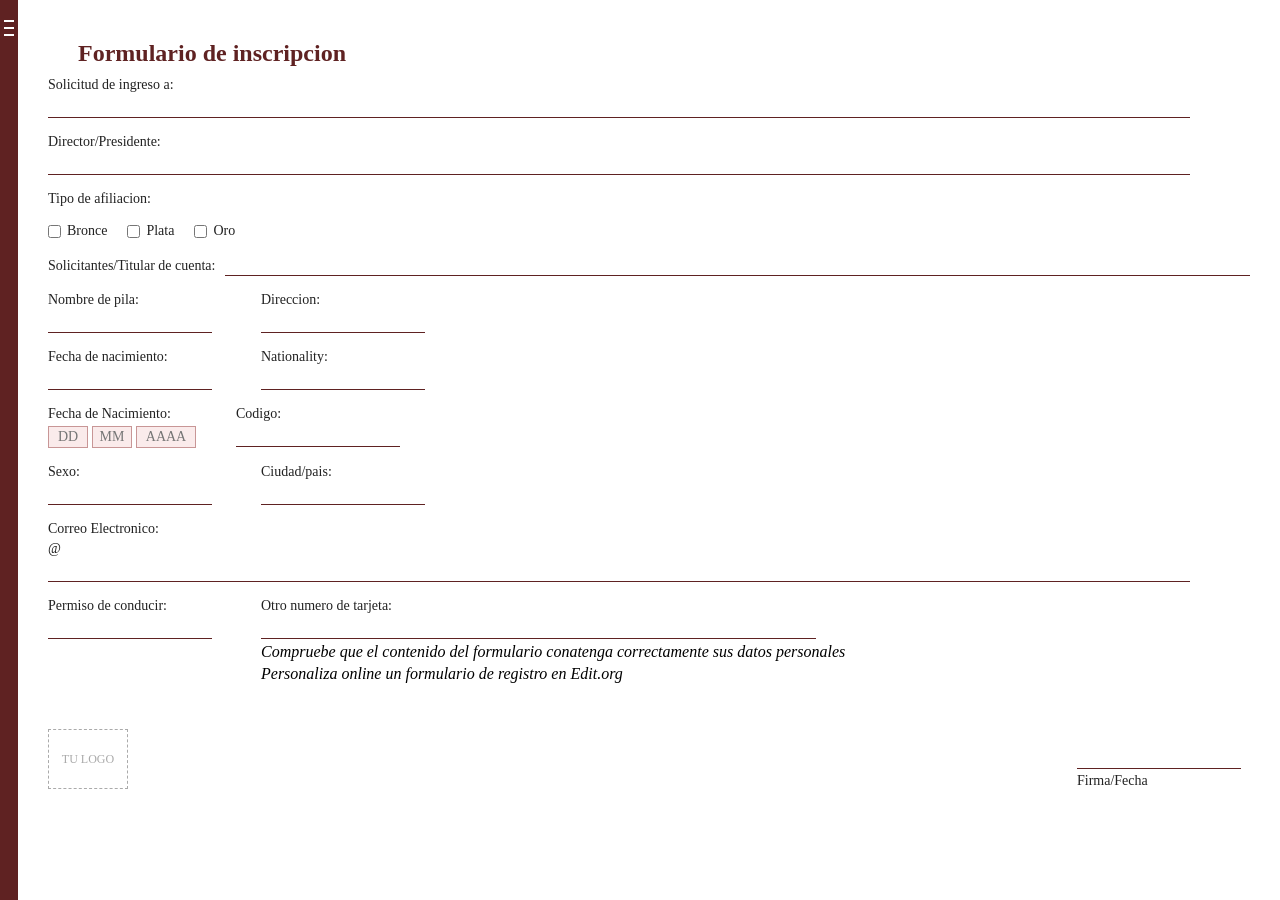
<file: Formulario 1/index.html>
<!DOCTYPE html>
<html lang="es">
<head>
    <meta charset="UTF-8">
    <meta name="viewport" content="width=device-width, initial-scale=1.0">
    <link rel="stylesheet" href="style.css">
    <title>Formulario 1</title>
</head>

<body>
    <div class="sidebar">
    <span></span>
    <span></span>
    <span></span>
    </div>

    <div class="contenido">
     <header>
    <h1>Formulario de inscripcion</h1>
    </header>

        <form action="index.html" method="post">
            <div class="campo">
            <label for="Solicitud de ingreso">Solicitud de ingreso a:</label>
            <input type="text" id="Solicitud de ingreso" name="Solicitud de ingreso">
            </div>


            <div class="campo">
            <label for="Director/Presidente">Director/Presidente:</label>
            <input type="text" id="Director/Presidente" name="Director/Presidente">
            </div>


           <label>Tipo de afiliacion:</label>
            <div class="Tipodeafiliacion">           
            <label for="Bronce"><input id="Bronce" type="checkbox">Bronce</label>
            <label for="Plata"><input id="Plata" type="checkbox">Plata</label>
            <label for="Oro"><input id="Oro" type="checkbox">Oro</label>
           </div>

            <div class="SolicitantesTitulardecuenta">
            <label for="Solicitantes/Titular de cuenta">Solicitantes/Titular de cuenta:</label>
            <input type="text" id="Solicitantes/Titular de cuenta" name="Solicitantes/Titular de cuenta">
            </div>

            <div class="grid">
                <div class="campo">
                    <label for="nombre">Nombre de pila:</label>
                    <input type="text" name="nombre">
                </div>
                <div class="campo">
                    <label>Direccion:</label>
                    <input type="text" name="Direccion">
                </div>
            </div>
                <div class="grid">
                <div class="campo">
                    <label>Fecha de nacimiento:</label>
                    <input type="text" name="Fecha_nacimiento">
                </div>

                <div class="campo">
                    <label>Nationality:</label>
                    <input type="text" name="Nationality">
                </div>
           </div>
            <div class="grid">
                <div class="campo">
                    <label>Fecha de Nacimiento:</label>
                    <div class="fecha-cajitas">
                        <input type="text" maxlength="2" placeholder="DD">
                        <span></span>
                        <input type="text" maxlength="2" placeholder="MM">
                        <span></span>
                        <input type="text" maxlength="4" placeholder="AAAA">
                    </div>         
                </div>
               
                <div class="campo">
                    <label>Codigo:</label>
                    <input type="text" name="Codigo">
                </div>
            </div>
                <div class="grid">
                <div class="campo">
                    <label>Sexo:</label>
                    <input type="text" name="Sexo">
                </div>
                <div class="campo">
                    <label>Ciudad/pais:</label>
                    <input type="text" name="Ciudad">
                   </div>
                </div>
                   <div class="campo">
                    <label>Correo Electronico:</label>
                    <label>@</label><input type="text" name="Correo_Electronico"> 
                    
                </div>
                <div class ="grid">
                    <div class="campo">
                        <label>Permiso de conducir:</label>
                        <input type="text" name="Permiso">
                    </div>
                    <div class="campo">
                        <label>Otro numero de tarjeta:</label>
                        <input type="text" name="tarjeta">
                        <em>Compruebe que el contenido del formulario conatenga correctamente sus datos personales</em>
                        <em>Personaliza online un formulario de registro en Edit.org</em>
                        
                    </div>
                    </div>
                    <div class="firma">
                       <div class="logo">
                        <p>TU LOGO</p>
                          </div>
                          <div class="campo">
                        <input type="text" name="firma">
                          <label>Firma/Fecha</label>
                    </div>
        </form>
    </div>
</body>
</html>
</file>
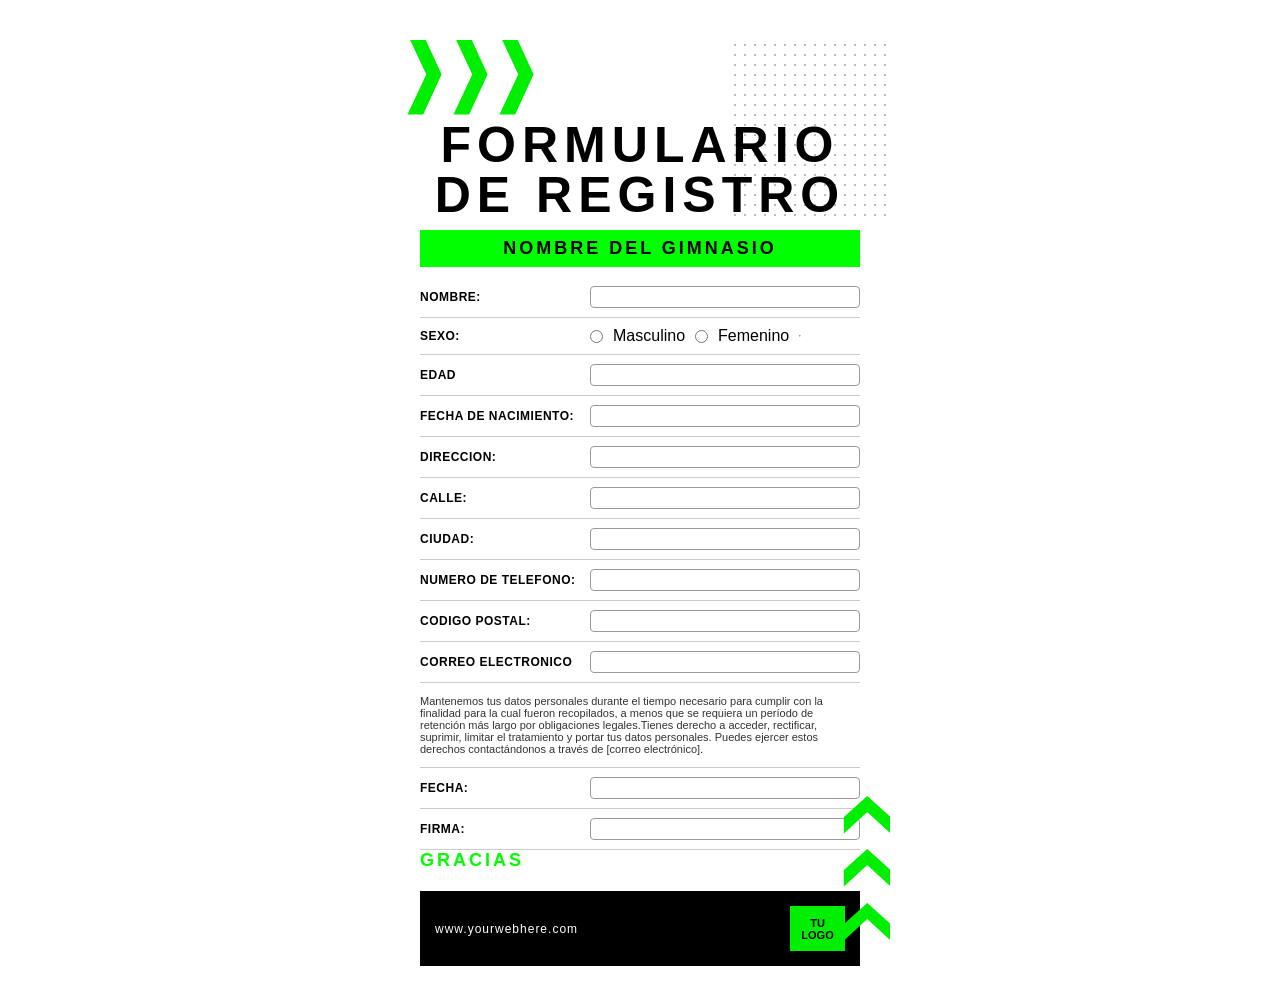
<file: Formulario 2/index.html>
<!DOCTYPE html>
<html lang="es">
<head>
    <meta charset="UTF-8">
    <meta name="viewport" content="width=device-width, initial-scale=1.0">
    <link rel="stylesheet" href="style.css">
    <title>Formulario 2</title>
</head>
<body>
    <div class="pagina">
    <div class="flechas">❯❯❯</div>
    <div class="puntos"></div>
    <form>
    <h1>Formulario de registro</h1>

    <div class="gimnasio">
    <h2>Nombre del Gimnasio</h2>
    </div>       

        <div class="campo">
        <label>Nombre:</label>
        <input type="text" name="Nombre">
    </div>
<div class="campo">
    <label>Sexo:</label>
    <input type="radio" name="sexo" value="masculino">Masculino
    <input type="radio" name="sexo" value="femenino">Femenino
    <hr>
</div>

<div class="campo">
    <label>Edad</label>
    <input type="text" name="edad">
</div>
<div class="campo">
    <label>Fecha de nacimiento:</label>
    <input type="text" name="fecha_nacimiento">
</div>
<div class="campo">
    <label>Direccion:</label>
    <input type="text" name="direccion">
</div>
<div class="campo">
    <label>Calle:</label>
    <input type="text" name="calle"> 
</div>
<div class="campo">
    <label>Ciudad:</label>
    <input type="text" name="ciudad">
</div>
<div class="campo">
    <label>Numero de telefono:</label>
    <input type="text" name="telefono">
</div>
<div class="campo">
    <label>Codigo Postal:</label>
    <input type="text" name="codigo_postal">
</div>
<div class="campo">
    <label>Correo electronico</label>
    <input type="text" name="correo_electronico">
</div>
<p class="legal">Mantenemos tus datos personales durante el tiempo necesario para cumplir con la finalidad para la cual fueron recopilados, a menos que se requiera un período de retención más largo por obligaciones legales.Tienes derecho a acceder, rectificar, suprimir, limitar el tratamiento y portar tus datos personales. Puedes ejercer estos derechos contactándonos a través de [correo electrónico].</p>
<div class="campo">
    <label>Fecha:</label>
    <input type="text" name="Fecha">
</div>
<div class="campo">
    <label>Firma:</label>
    <input type="text" name="Firma">
</div>
<div class="flechas-abajo">❯❯❯</div>
  <p class="gracias">GRACIAS</p>
<div class="Footer-form">
    <p class="web">www.yourwebhere.com</p>
    <div class="logo">TU<br>LOGO</div>
   </div>
   </form>
   </div>
</body>
</html>
</file>
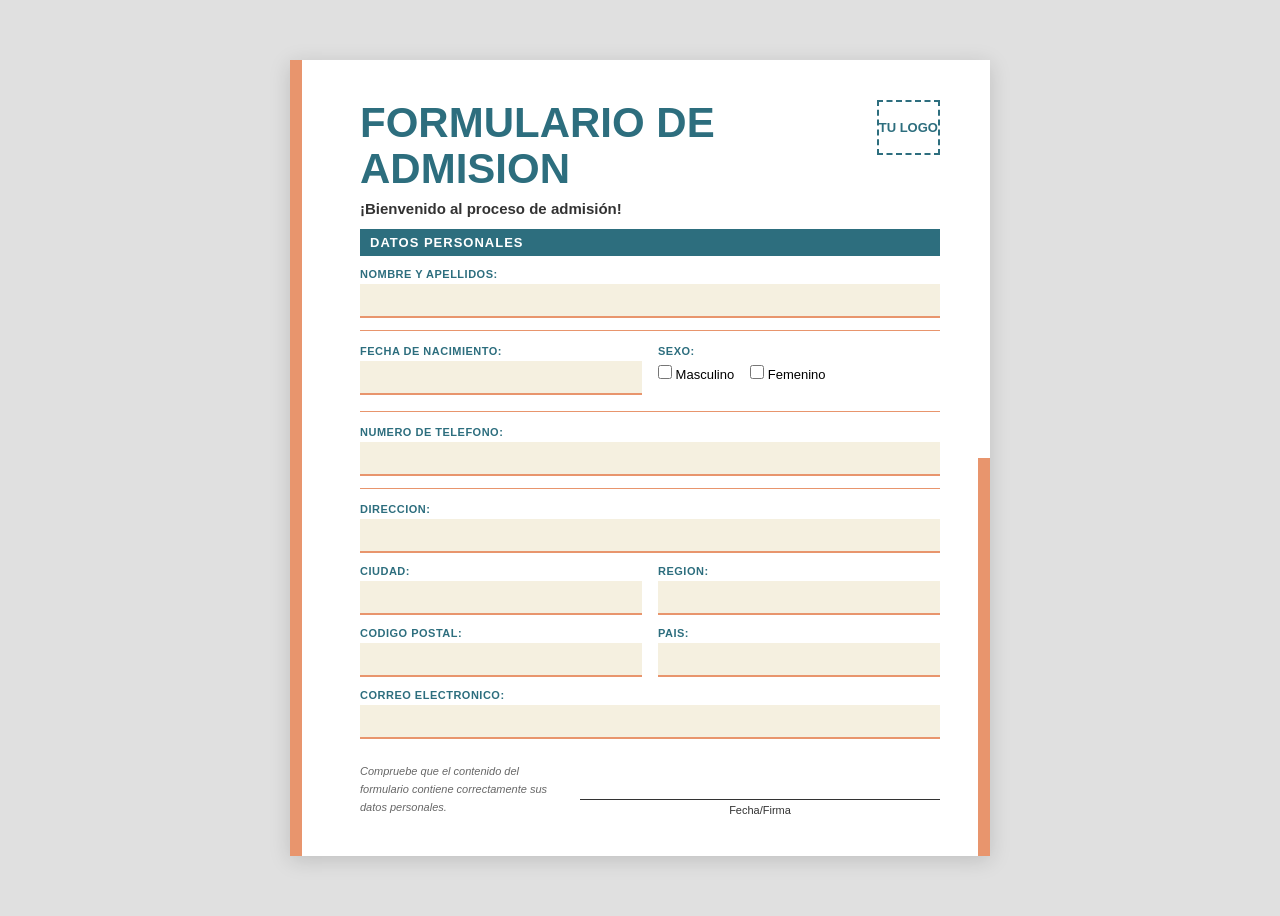
<file: Formulario 3/index.html>
<!DOCTYPE html>
<html lang="es">
<head>
    <meta charset="UTF-8">
    <meta name="viewport" content="width=device-width, initial-scale=1.0">
    <link rel="stylesheet" href="style.css">
    <title>Formulario 3</title>
</head>
<body>
    <form>
        <div class="encabezado">
            <h1>Formulario de Admision</h1>
            <div class="logo">TU LOGO</div>
        </div>

        <p class="bienvenida">¡Bienvenido al proceso de admisión!</p>

        <div class="seccion">
            <h2>Datos Personales</h2>
        </div>

        <div class="campo">
            <label>Nombre y Apellidos:</label>
            <input type="text" name="nombre">
        </div>

        <hr class="separador">

        <div class="grid">
            <div class="campo">
                <label>Fecha de Nacimiento:</label>
                <input type="text" name="fecha_nacimiento">
            </div>
            <div class="campo-sexo">
                <label class="titulo">Sexo:</label>
                <div class="opciones">
                    <label><input type="checkbox"> Masculino</label>
                    <label><input type="checkbox"> Femenino</label>
                </div>
            </div>
        </div>

        <hr class="separador">

        <div class="campo">
            <label>Numero de Telefono:</label>
            <input type="text" name="telefono">
        </div>

        <hr class="separador">

        <div class="campo">
            <label>Direccion:</label>
            <input type="text" name="direccion">
        </div>

        <div class="grid">
            <div class="campo">
                <label>Ciudad:</label>
                <input type="text" name="ciudad">
            </div>
            <div class="campo">
                <label>Region:</label>
                <input type="text" name="region">
            </div>
        </div>

        <div class="grid">
            <div class="campo">
                <label>Codigo Postal:</label>
                <input type="text" name="codigo_postal">
            </div>
            <div class="campo">
                <label>Pais:</label>
                <input type="text" name="pais">
            </div>
        </div>

        <div class="campo">
            <label>Correo Electronico:</label>
            <input type="text" name="correo_electronico">
        </div>

        <div class="Footer-form">
            <p class="legal">Compruebe que el contenido del formulario contiene correctamente sus datos personales.</p>
            <div class="firma-final">
                <input type="text" name="firma_final">
                <label>Fecha/Firma</label>
            </div>
        </div>

    </form>
</body>
</html>
</file>
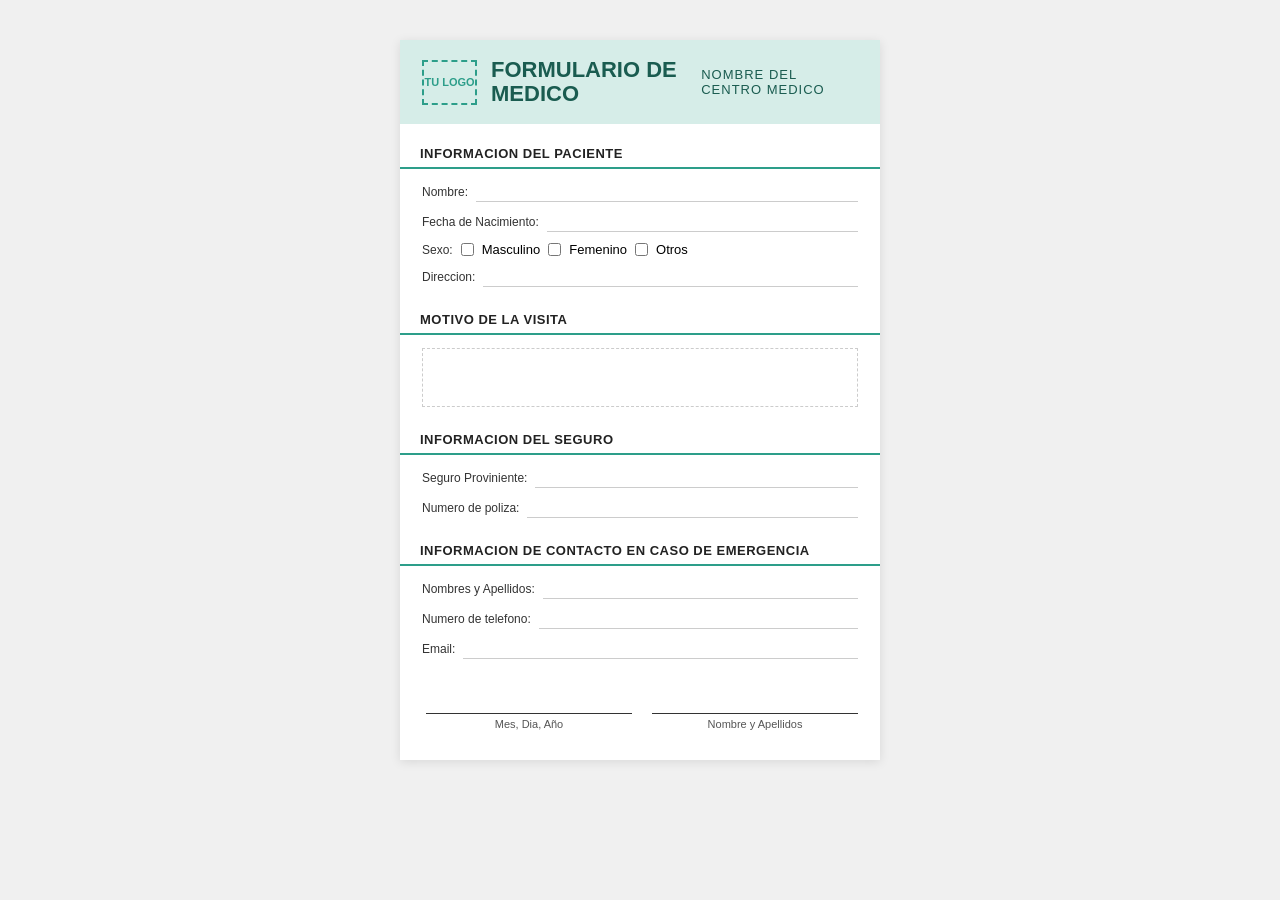
<file: Formulario 4/index.html>
<!DOCTYPE html>
<html lang="es">
<head>
    <meta charset="UTF-8">
    <meta name="viewport" content="width=device-width, initial-scale=1.0">
    <link rel="stylesheet" href="style.css">
    <title>Formulario 4</title>
</head>
<body>
    <form>
    <div class="encabezado">
    <div class="logo">TU LOGO</div>
       <h1>Formulario de Medico</h1>
       <h2>Nombre del Centro Medico</h2>
    </div>


<div class="seccion">
<h2>Informacion del paciente</h2>
</div>
    
        <div class="campo">
        <label>Nombre:</label>
        <input type="text" name="Nombre">
    </div>

    <div class="campo">
        <label>Fecha de Nacimiento:</label>
        <input type="text" name="fecha_nacimiento">
    </div>

<div class="campo">
    <label>Sexo:</label>
    <input type="checkbox">Masculino
    <input type="checkbox">Femenino
    <input type="checkbox">Otros
</div>

</div>
<div class="campo">
    <label>Direccion:</label>
    <input type="text" name="direccion">
</div>
<div class="seccion">
    <h2>Motivo de la Visita</h2>
</div>
<div class="campo">
    <textarea name="motivo" rows="3"></textarea>
</div>
<div class= "seccion">
    <h2>Informacion del Seguro</h2>
</div>
<div class="campo">
    <label>Seguro Proviniente:</label>
    <input type="text"name="seguro">
</div>
<div class="campo">
    <label>Numero de poliza:</label>
    <input type="text" name="poliza">
</div>
<div class="seccion">
    <h2>Informacion de Contacto en caso de Emergencia</h2>
</div>
<div class="campo">
<label>Nombres y Apellidos:</label>
<input type="text" name="contacto_nombre">
</div>
<div class="campo">
<label>Numero de telefono:</label>
<input type="text" name="contacto_telefono">
</div>
<div class="campo">
<label>Email:</label>
<input type="text" name="contacto_email">
</div>

<div class="Footer-form">
   <div class="firma-final">
    <input type="text"name="fecha">
    <label>Mes, Dia, Año</label>
   </div>
    <div class="firma-final">
     <input type="text"name="firma">
     <label>Nombre y Apellidos</label>
</div>
</div>
   </form>
</body>
</html>
</file>
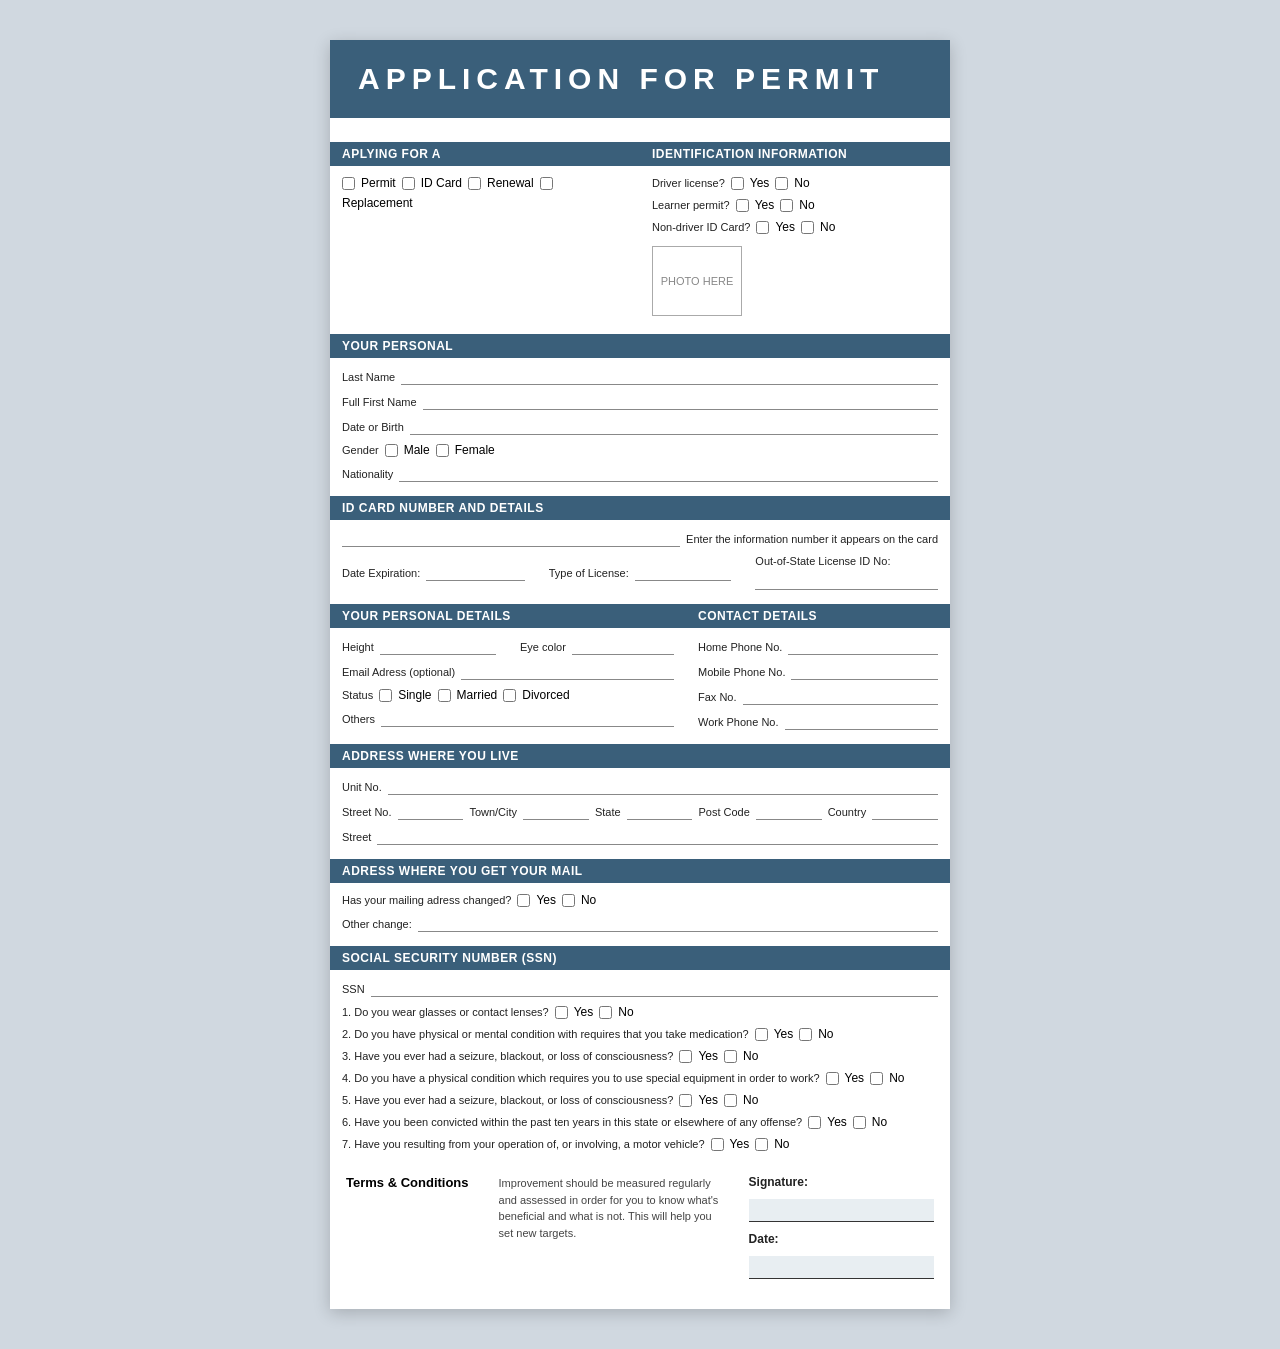
<file: Formulario 5/index.html>
<!DOCTYPE html>
<html lang="es">
<head>
    <meta charset="UTF-8">
    <meta name="viewport" content="width=device-width, initial-scale=1.0">
    <link rel="stylesheet" href="style.css">
    <title>Formulario 5</title>
</head>
<body>
    <form>
    <div class="encabezado">
    <h1>Application for Permit</h1>
    </div>
<div class="grid">
    <div>
        <div class = "seccion"><h2>Aplying for A</h2></div>
        <div class="campo">
    <input type="checkbox">Permit
    <input type="checkbox">ID Card
    <input type="checkbox">Renewal
    <input type="checkbox">Replacement
    </div>
    </div>
    <div>
    <div class="seccion"><h2>Identification Information</h2></div>
    <div class="campo">
        <label>Driver license?</label>
        <input type="checkbox"> Yes <input type="checkbox"> No
    </div>
    <div class="campo">
        <label>Learner permit?</label>
        <input type="checkbox"> Yes <input type="checkbox"> No
    </div>
    <div class="campo">
        <label>Non-driver ID Card?</label>
        <input type="checkbox"> Yes <input type="checkbox"> No
    </div>
    <div class="foto">PHOTO HERE</div>
</div>
</div>
    <div class = "seccion"><h2>Your Personal</h2></div>
    <div class="campo">
        <label>Last Name</label>
        <input type="text"name="last_name">
    </div>
    <div class="campo">
        <label>Full First Name</label>
        <input type="text"name="first_name">
    </div>
    <div class="campo">
        <label>Date or Birth</label>
        <input type="text"name="dob">
    </div>
        <div class="campo">
            <label>Gender</label>
            <input type="checkbox">Male
            <input type="checkbox">Female
        </div>
    <div class="campo">
        <label>Nationality</label>
        <input type="text"name="nationality">
    </div>

 <div class="seccion"><h2>ID card number and Details</h2></div>
  <div class="campo">
    <input type="text"name="id_number">
    <label>Enter the information number it appears on the card</label>
  </div>
 <div class="grid">
<div class="campo">
    <label>Date Expiration:</label>
    <input type="text"name="expiration">
</div>
<div class="campo">
    <label>Type of License:</label>
    <input type="text"name="License_type">
 </div>
   <div class="campo">
    <label>Out-of-State License ID No:</label>
    <input type="text"name="out_state_id">
   </div>
</div>
<div class="grid">
    <div>
        <div class="seccion"><h2>Your Personal Details</h2></div>
        <div class="grid">
        <div class="campo">
            <label>Height</label>
            <input type="text"name="Height">
            </div>
        <div class="campo">
            <label>Eye color</label>
            <input type="text"name="eye_color">
        </div>
    </div>
    <div class="campo">
        <label>Email Adress (optional)</label>
        <input type="text"name="email">
    </div>
    <div class="campo">
        <label>Status</label>
        <input type="checkbox">Single
        <input type="checkbox">Married
        <input type="checkbox">Divorced
</div>
<div class="campo">
    <label>Others</label>
    <input type="text" name="Others">
    </div>
</div>
<div>
    <div class="seccion"><h2>Contact Details</h2></div>
<div class="campo">
    <label>Home Phone No.</label>
    <input type="text"name="home_phone">
</div>
<div class="campo">
    <label>Mobile Phone No.</label>
    <input type="text"name="mobile_phone">
</div>
<div class="campo">
    <label>Fax No.</label>
    <input type="text"name="fax">
</div>
<div class="campo">
    <label>Work Phone No.</label>
    <input type="text"name="work_phone">
    </div>
  </div>
</div>
<div class="grid">
    <div>
<div class="seccion"><h2>Address where you live</h2></div>
<div class="campo">
    <label>Unit No.</label>
    <input type="text" name="unit">
</div>
<div class="campo">
    <label>Street No.</label>
    <input type="text" name="street_no">
    <label>Town/City</label>
    <input type="text" name="city">
    <label>State</label>
    <input type="text" name="state">
    <label>Post Code</label>
    <input type="text" name="post_code">
    <label>Country</label>
    <input type="text" name="country">
</div>
<div class="campo">
    <label>Street</label>
    <input type="text" name="street">
</div>
    <div class="seccion"><h2>Adress where you get your mail</h2></div>
    <div class="campo">
        <label>Has your mailing adress changed?</label>
        <input type="checkbox">Yes
        <input type="checkbox">No
    </div>
    <div class="campo">
        <label>Other change:</label>
        <input type="text"name="other_change">
        </div>
    </div>
</div>

<div class="seccion"><h2>Social Security Number (SSN)</h2></div>
<div class="campo">
    <label>SSN</label>
    <input type="text"name="ssn">
</div>
<div class="campo">
    <label>1. Do you wear glasses or contact lenses?</label>
    <input type="checkbox">Yes <input type="checkbox">No
</div>
<div class="campo">
    <label>2. Do you have physical or mental condition with requires that you take medication?</label>
    <input type="checkbox">Yes <input type="checkbox">No
</div>
<div class="campo">
    <label>3. Have you ever had a seizure, blackout, or loss of consciousness?</label>
    <input type="checkbox">Yes <input type="checkbox">No
</div>
<div class="campo">
    <label>4. Do you have a physical condition which requires you to use special equipment in order to work?</label>
    <input type="checkbox">Yes <input type="checkbox">No
</div>
<div class="campo">
    <label>5. Have you ever had a seizure, blackout, or loss of consciousness?</label>
    <input type="checkbox">Yes <input type="checkbox">No
</div>
<div class="campo">
      <label>6. Have you been convicted within the past ten years in this state or elsewhere of any offense?</label>
    <input type="checkbox">Yes <input type="checkbox">No
</div>
<div class="campo">
    <label>7. Have you resulting from your operation of, or involving, a motor vehicle?</label>
    <input type="checkbox">Yes <input type="checkbox">No
</div>

<div class="footer-form">
    <h2>Terms & Conditions</h2>
    <p>Improvement should be measured regularly and assessed in order for you to know what's beneficial and what is not. This will help you set new targets.</p>
    <div class="firma-final">
    <label>Signature:</label>
    <input type="text"name="signature">
    <label>Date:</label>
    <input type="text"name="date">
   </div>
</div>
</form>
</body>
</file>
<file: Formulario 1/style.css>
* {
    margin: 0;
    padding: 0;
    box-sizing: border-box;
    font-family: 'Times New Roman', Times, serif;
}

body {
    display: flex;
}

header {
    padding: 20px 30px 10px 30px;
}

h1 {
    color: rgb(95, 34, 34);
    font-size: 24px;
}

.sidebar {
    width: 18px;
    min-height: 100vh;
    background-color: rgb(95, 34, 34);
    display: flex;
    flex-direction: column;
    align-items: center;
    padding-top: 20px;
    gap: 5px;
    flex-shrink: 0;
}

.sidebar span {
    display: block;
    width: 10px;
    height: 2px;
    background-color: white;
}

.contenido {
    flex: 1;
    padding: 20px 30px;
}

form {
    display: flex;
    flex-direction: column;
    gap: 16px;
}

label {
    font-size: 14px;
    color: #222;
}

input[type="text"] {
    border: none;
    border-bottom: 1px solid rgb(95, 34, 34);
    outline: none;
    width: 95%;
    font-family: 'Times New Roman', Times, serif;
    font-size: 14px;
    padding: 2px;
}

.Tipodeafiliacion {
    display: flex;
    align-items: center;
    gap: 20px;
}

.Tipodeafiliacion label {
    display: flex;
    align-items: center;
    gap: 6px;
    cursor: pointer;
}

.SolicitantesTitulardecuenta {
    display: flex;
    align-items: center;
    gap: 10px;
    width: 100%;
}

.SolicitantesTitulardecuenta input[type="text"] {
    flex: 1;
    width: 0;
    min-width: 0;
}

input[type="submit"] {
    background-color: rgb(95, 34, 34);
    color: white;
    border: none;
    padding: 8px 24px;
    font-family: 'Times New Roman', Times, serif;
    font-size: 14px;
    cursor: pointer;
    width: fit-content;
}

input[type="submit"]:hover {
    background-color: rgb(120, 50, 50);
}
.grid {
    display: flex;
    gap: 40px;
}
.grind .campo {
    flex: 1;

}
.campo {
    display: flex;
    flex-direction: column;
    gap: 4px;
}
.campo input[type="text"]
.campo input[type="email"] {
    border: none;
    border-bottom: 1px solid rgb(95, 34, 34);
    outline: none;
    width: 100%;
    font-family: 'Times New Roman', Times, serif;
    font-size: 14px;
    padding: 2px;
}
.fecha-cajitas input {
    border: 1px solid rgb(200, 150, 150) !important;
    background: rgb(250, 235, 235);
    width: 40px !important;
    text-align: center;
    padding: 2px !important;
}
.fecha-cajitas input[maxlength="4"] {
    width: 60px !important;
}
.firma {
    display: flex;
    align-items: flex-end;
    justify-content: space-between;
    margin-top: 30px;
}
.logo {
    border: 1px dashed #aaa;
    width: 80px;
    height: 60px;
    display: flex;
    align-items: center;
    justify-content: center;
    font-size: 12px;
    color: #aaa;


}
</file>
<file: Formulario 2/style.css>
*{
margin: 0;
padding: 0;
box-sizing: border-box;
}
body {
    font-family: Arial, sans-serif;
    background-color: white;
    display: flex;
    justify-content: center;
    padding: 40px 20px;
}
.pagina {
    position: relative;
    width: 500px;
    background: white;
    padding: 80px 30px 0 30px;
    overflow: hidden;
}
.puntos {
    position: absolute;
    top: 0px;
    right: 0px;
    width: 160px;
    height: 180px;
    background-image: radial-gradient(circle, #bbb 1px, transparent 1px);
    background-size: 10px 10px;
    pointer-events: none;
    z-index: 0;
}
.flechas {
    position: absolute;
    top: 10px;
    left: 10px;
    color: #00ee00;
    font-size: 55px;
    font-weight: 900;
    line-height: 0.75;
    transform: scaleY(1.4);
    z-index: 1;
}

.flechas-abajo {
    position: absolute;
    bottom: 80px;;
    right: -60px;
    color: #00ee00;
    font-size: 45px;
    font-weight: 900;
    line-height: 0.75;
    transform: scaleY(1.4) rotate(-90deg);
    z-index: 1;
}

h1{
    font-size: 50px;
    font-weight: 900;
    letter-spacing: 6px;
    text-align: center;
    text-transform: uppercase;
    line-height: 1;
}
.gimnasio {
    background-color: #00ff00;
    text-align: center;
    padding: 8px;
    margin: 10px 0;
}

.gimnasio h2 {
    font-size: 18px;
    font-weight: 900;
    text-transform: uppercase;
    letter-spacing: 3px;
}
form {
    position: relative;
    z-index: 1;
}
.campo {
    display: flex;
    align-items: center;
    gap: 10px;
    padding: 9px 0;
    border-bottom: 1px solid #ccc;
}

.campo label {
    font-size: 12px;
    font-weight: 900;
    text-transform: uppercase;
    min-width: 160px;
    letter-spacing: 0.5px;
}
.campo input[type="text"] {
    flex: 1;
    padding: 8px;
    border: 1px solid #999; 
    outline: none;  
    padding: 2px 4px;
    height: 22px;
    border-radius: 4px;
}
.campo-radio {
    display: flex;
    align-items: center;
    gap: 10px;
    padding: 9px 0;
    border-bottom: 1px solid #ccc;
}
.campo-radio label {
    font-size: 12px;
    font-weight: 900;
    text-transform: uppercase;
    min-width: 160px;
    letter-spacing: 0.5px;
}
.campo-radio .opciones {
    display: flex;
    gap: 15px;
    align-items: center;
    font-size: 13px;
}
.legal {
    font-size: 11px;
    color: #333;
    padding: 12px 0;
    border-bottom: 1px solid #ccc;
}
.Footer-form {
    background-color: #000;
    padding: 15px;
    display: flex;
    justify-content: space-between;
    align-items: center;
    margin-top: 20px;
}
.Footer-form .web {
color: white;
font-size: 12px;
letter-spacing: 1px;
}
.Footer-form .logo {
border: 2px solid #00ee00;
background: #00ee00;
color: black;
font-weight: 900;
font-size: 11px;
width: 55px;
height: 45px;
display: flex;
align-items: center;
justify-content: center;
text-align: center;
}

.gracias {
    color: #00ff00;
    font-weight: 900;
    font-size: 18px;
    letter-spacing: 3px;
}
</file>
<file: Formulario 3/style.css>
* {
    margin: 0;
    padding: 0;
    box-sizing: border-box;
}

body {
    font-family: Arial, sans-serif;
    background-color: #e0e0e0;
    display: flex;
    justify-content: center;
    padding: 60px 20px;
    min-height: 100vh;
}

form {
    position: relative;
    width: 100%;
    max-width: 700px;
    background: white;
    padding: 40px 50px 40px 70px;
    overflow: hidden;
    box-shadow: 0 4px 20px rgba(0,0,0,0.15);
}

form::before {
    content: "";
    position: absolute;
    top: 0;
    left: 0;
    width: 12px;
    height: 100%;
    background-color: #e8956d;
}

form::after {
    content: "";
    position: absolute;
    top: 50%;
    right: 0;
    width: 12px;
    height: 50%;
    background-color: #e8956d;
}

.encabezado {
    display: flex;
    justify-content: space-between;
    align-items: flex-start;
    margin-bottom: 8px;
}

h1 {
    font-size: 42px;
    font-weight: 900;
    color: #2d6e7e;
    line-height: 1.1;
    text-transform: uppercase;
}

.logo {
    border: 2px dashed #2d6e7e;
    color: #2d6e7e;
    font-weight: 900;
    font-size: 13px;
    width: 70px;
    height: 55px;
    display: flex;
    align-items: center;
    justify-content: center;
    text-align: center;
}

.bienvenida {
    font-size: 15px;
    font-weight: bold;
    color: #333;
    margin-bottom: 4px;
}

.seccion {
    background-color: #2d6e7e;
    padding: 6px 10px;
    margin: 12px 0;
}

.seccion h2 {
    color: white;
    font-size: 13px;
    font-weight: 700;
    text-transform: uppercase;
    letter-spacing: 1px;
}

.campo {
    display: flex;
    flex-direction: column;
    margin-bottom: 12px;
}

.campo label {
    font-size: 11px;
    font-weight: 700;
    color: #2d6e7e;
    text-transform: uppercase;
    letter-spacing: 0.5px;
    margin-bottom: 4px;
}


.campo input[type="text"] {
    background-color: #f5f0e0;
    border: none;
    border-bottom: 2px solid #e8956d;
    outline: none;
    padding: 8px 8px;
    font-size: 14px;
    width: 100%;
}

.grid {
    display: flex;
    gap: 16px;
}

.grid .campo {
    flex: 1;
}

.campo-sexo {
    display: flex;
    flex-direction: column;
    flex: 1;
    margin-bottom: 12px;
}

.campo-sexo .titulo {
    font-size: 11px;
    font-weight: 700;
    color: #2d6e7e;
    text-transform: uppercase;
    letter-spacing: 0.5px;
    margin-bottom: 4px;
}

.campo-sexo .opciones {
    display: flex;
    gap: 16px;
    align-items: center;
    font-size: 13px;
    margin-top: 4px;
}

.campo-sexo .opciones input[type="checkbox"] {
    accent-color: #e8956d;
    width: 14px;
    height: 14px;
}

.separador {
    border: none;
    border-top: 1.5px solid #e8956d;
    margin: 4px 0 14px 0;
}

.Footer-form {
    display: flex;
    justify-content: space-between;
    align-items: flex-end;
    margin-top: 24px;
    gap: 20px;
}

.legal {
    font-size: 11px;
    color: #666;
    font-style: italic;
    line-height: 1.6;
    max-width: 200px;
}

.firma-final {
    display: flex;
    flex-direction: column;
    align-items: center;
    flex: 1;
}

.firma-final input[type="text"] {
    border: none;
    border-bottom: 1px solid #333;
    outline: none;
    width: 100%;
    margin-bottom: 4px;
    background: transparent;
    padding: 4px 0;
}

.firma-final label {
    font-size: 11px;
    color: #333;
    text-align: center;
}
</file>
<file: Formulario 4/style.css>
* {
    margin: 0;
    padding: 0;
    box-sizing: border-box;
}

body {
    font-family: Arial, sans-serif;
    background-color: #f0f0f0;
    display: flex;
    justify-content: center;
    padding: 40px 20px;
}

form {
    position: relative;
    width: 480px;
    background: white;
    padding: 0 0 30px 0;
    overflow: hidden;
    box-shadow: 0 2px 10px rgba(0,0,0,0.1);
}

.encabezado {
    background-color: #d6ede8;
    padding: 18px 22px;
    display: flex;
    align-items: center;
    gap: 14px;
    margin-bottom: 16px;
}

.logo {
    border: 2px dashed #2d9e8a;
    color: #2d9e8a;
    font-weight: 900;
    font-size: 11px;
    width: 55px;
    height: 45px;
    display: flex;
    align-items: center;
    justify-content: center;
    text-align: center;
    flex-shrink: 0;
}

.encabezado h1 {
    font-size: 22px;
    font-weight: 900;
    color: #1a5c50;
    text-transform: uppercase;
    line-height: 1.1;
}

.encabezado h2 {
    font-size: 13px;
    font-weight: 500;
    color: #1a5c50;
    text-transform: uppercase;
    letter-spacing: 1px;
}

.seccion {
    padding: 6px 20px;
    margin: 14px 0 8px 0;
    border-bottom: 2px solid #2d9e8a;
}

.seccion h2 {
    font-size: 13px;
    font-weight: 900;
    color: #222;
    text-transform: uppercase;
    letter-spacing: 0.5px;
}

.campo {
    display: flex;
    align-items: center;
    gap: 8px;
    padding: 5px 22px;
    font-size: 13px;
}

.campo label {
    font-size: 12px;
    color: #333;
    white-space: nowrap;
}

.campo input[type="text"] {
    flex: 1;
    border: none;
    border-bottom: 1px solid #ccc;
    outline: none;
    font-size: 13px;
    padding: 2px 0;
    background: transparent;
}

.campo textarea {
    flex: 1;
    border: 1px dashed #ccc;
    outline: none;
    font-size: 13px;
    padding: 6px;
    resize: none;
    background: transparent;
    width: 100%;
}

.Footer-form {
    display: flex;
    justify-content: space-between;
    align-items: flex-end;
    padding: 26px 22px 0 26px;
    gap: 20px;
}

.firma-final {
    display: flex;
    flex-direction: column;
    align-items: center;
    flex: 1;
}

.firma-final input[type="text"] {
    border: none;
    border-bottom: 1px solid #333;
    outline: none;
    width: 100%;
    margin-bottom: 4px;
    background: transparent;
    padding: 4px 0;
}

.firma-final label {
    font-size: 11px;
    color: #555;
    text-align: center;
}
</file>
<file: Formulario 5/style.css>
* {
    margin: 0;
    padding: 0;
    box-sizing: border-box;
}

body {
    font-family: Arial, sans-serif;
    background-color: #d0d8e0;
    display: flex;
    justify-content: center;
    padding: 40px 20px;
}

form {
    width: 620px;
    background: white;
    padding: 0 0 30px 0;
    box-shadow: 0 4px 16px rgba(0,0,0,0.2);
}

.encabezado {
    background-color: #3a5f7a;
    padding: 22px 28px;
    margin-bottom: 14px;
}

.encabezado h1 {
    font-size: 30px;
    font-weight: 900;
    color: white;
    text-transform: uppercase;
    letter-spacing: 6px;
}

.grid {
    display: flex;
    gap: 0;
}

.grid > div {
    flex: 1;
}

.seccion {
    background-color: #3a5f7a;
    padding: 5px 12px;
    margin: 10px 0 6px 0;
}

.seccion h2 {
    color: white;
    font-size: 12px;
    font-weight: 700;
    text-transform: uppercase;
    letter-spacing: 0.5px;
}

.campo {
    display: flex;
    align-items: center;
    gap: 6px;
    padding: 4px 12px;
    font-size: 12px;
    flex-wrap: wrap;
}

.campo label {
    font-size: 11px;
    color: #222;
    white-space: nowrap;
}

.campo input[type="text"] {
    border: none;
    border-bottom: 1px solid #888;
    outline: none;
    font-size: 12px;
    padding: 1px 2px;
    background: transparent;
    min-width: 60px;
    flex: 1;
}

.foto {
    border: 1px solid #aaa;
    width: 90px;
    height: 70px;
    display: flex;
    align-items: center;
    justify-content: center;
    font-size: 11px;
    color: #888;
    margin: 8px 12px;
}

.footer-form {
    display: flex;
    gap: 30px;
    padding: 20px 16px 0 16px;
    align-items: flex-start;
}

.footer-form h2 {
    font-size: 13px;
    font-weight: 900;
    margin-bottom: 6px;
}

.footer-form p {
    font-size: 11px;
    color: #444;
    line-height: 1.5;
    max-width: 220px;
}

.firma-final {
    display: flex;
    flex-direction: column;
    flex: 1;
    gap: 10px;
}

.firma-final label {
    font-size: 12px;
    font-weight: bold;
    color: #222;
}

.firma-final input[type="text"] {
    border: none;
    border-bottom: 1px solid #333;
    outline: none;
    width: 100%;
    background: #e8eef2;
    padding: 4px 4px;
    font-size: 12px;
}
</file>
